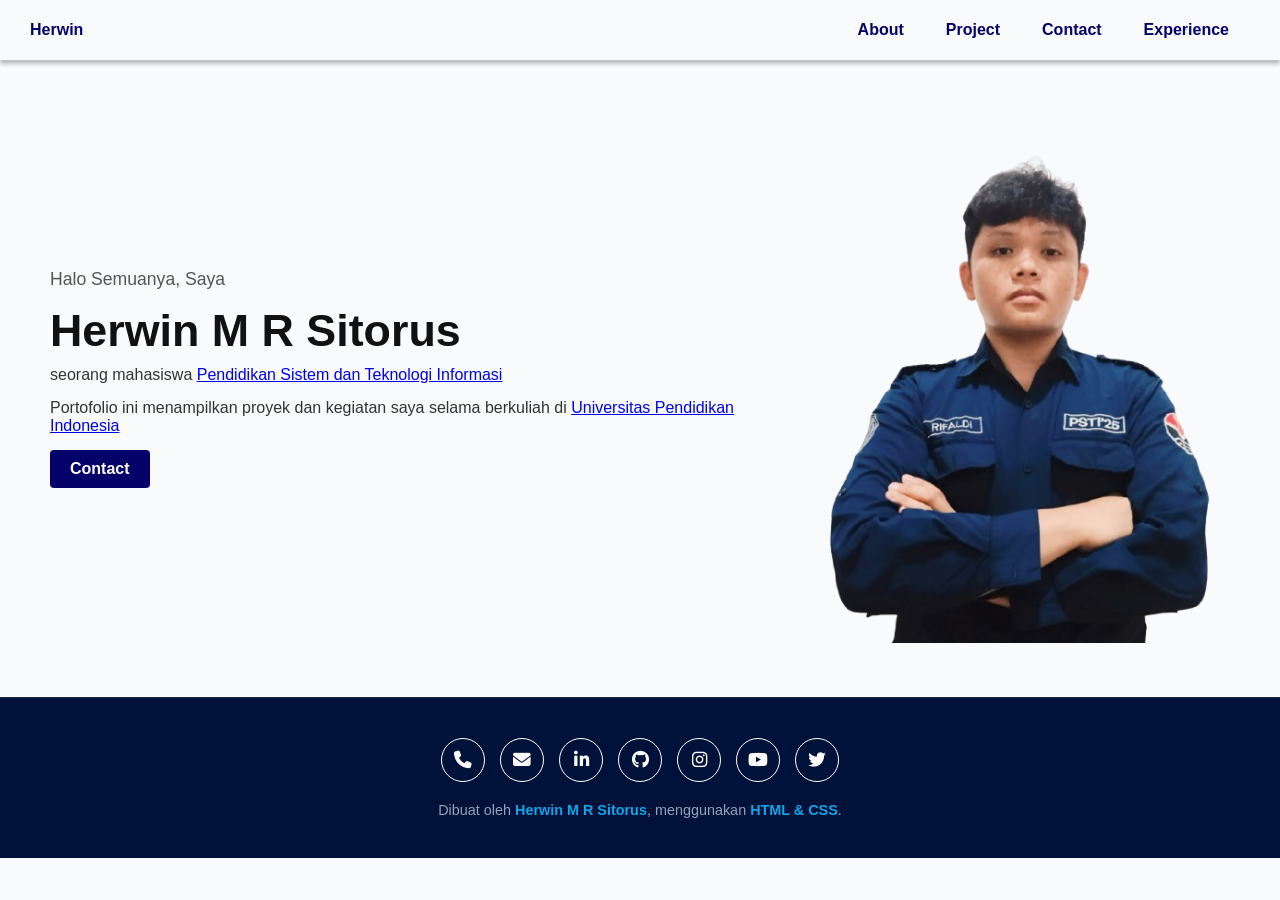
<file: index.html>
<!DOCTYPE html>
<html lang="id">

<head>
    <meta charset="UTF-8">
    <meta name="viewport" content="width=device-width, initial-scale=1.0">
    <title>Personal Website</title>
    <link rel="stylesheet" href="style.css">
    <link rel="stylesheet" href="https://cdnjs.cloudflare.com/ajax/libs/font-awesome/6.4.0/css/all.min.css">
</head>

<body>
    <nav class="navbar">
        <div class="nav-kiri"> <a href="index.html"> <strong>Herwin</strong> </a> </div>

        <section id="navigation">
            <div class="nav-about"><a href="About.html"> <strong>About</strong> </a> </div>
            <div class="nav-project"><a href="Project.html"> <strong>Project</strong> </a> </div>
            <div class="nav-contact"><a href="Contact.html"> <strong>Contact</strong> </a> </div>
            <div class="nav-experience"><a href="experience.html"> <strong>Experience</strong> </a> </div>
        </section>
    </nav>

    <section class="introduction-section fade-in">
        <div class="introduction-text">
            <p class="greeting">Halo Semuanya, Saya</p>
            <h1>Herwin M R Sitorus</h1>
            <p class="bio">seorang mahasiswa <a
                    href="https://www.instagram.com/psti.purwakarta?utm_source=ig_web_button_share_sheet&stkn=ZDNlZDc0MzIxNw=="
                    target="_blank">Pendidikan Sistem dan Teknologi Informasi</a> </p>
            <p class="description">Portofolio ini menampilkan proyek dan kegiatan saya selama berkuliah di <a
                    href="https://www.upi.edu/id">Universitas Pendidikan Indonesia</a></p>
            <a href="Contact.html" class="botton-contact"><strong>Contact</strong></a>
        </div>

        <div class="image"></div>
        <div class="image-container">
            <img src="asset/images/herwin.jpeg" alt="Herwin" width="400">
        </div>
    </section>

</body>

<footer class="site-footer">
    <div class="social-icons">
        <a href="tel:+6281316152676" class="social-link"><i class="fas fa-phone"></i></a>
        <a href="mailto:herwin.sitorus1420@gmail.com" class="social-link"><i class="fas fa-envelope"></i></a>
        <a href="https://www.linkedin.com/in/herwin-m-r-sitorus-a14607387?utm_source=share_via&utm_content=profile&utm_medium=member_android"
            target="_blank" class="social-link"><i class="fab fa-linkedin-in"></i></a>
        <a href="https://github.com/herwinsitorus" target="_blank" class="social-link"><i class="fab fa-github"></i></a>
        <a href="https://www.instagram.com/winnn.ajaaa?stkn=MnR4dmduZXhleTdx" target="_blank" class="social-link"><i
                class="fab fa-instagram"></i></a>
        <a href="https://youtube.com/@herwinm.r.sitorus9349?si=heF-zU9iH3Peby-E" target="_blank" class="social-link"><i
                class="fab fa-youtube"></i></a>
        <a href="https://x.com/winwithouther" target="_blank" class="social-link"><i class="fab fa-twitter"></i></a>
    </div>

    <p class="footer-text">
        Dibuat oleh <span class="author-name">Herwin M R Sitorus</span>, menggunakan <span class="tech-name">HTML &
            CSS</span>.
    </p>
</footer>

</html>
</file>
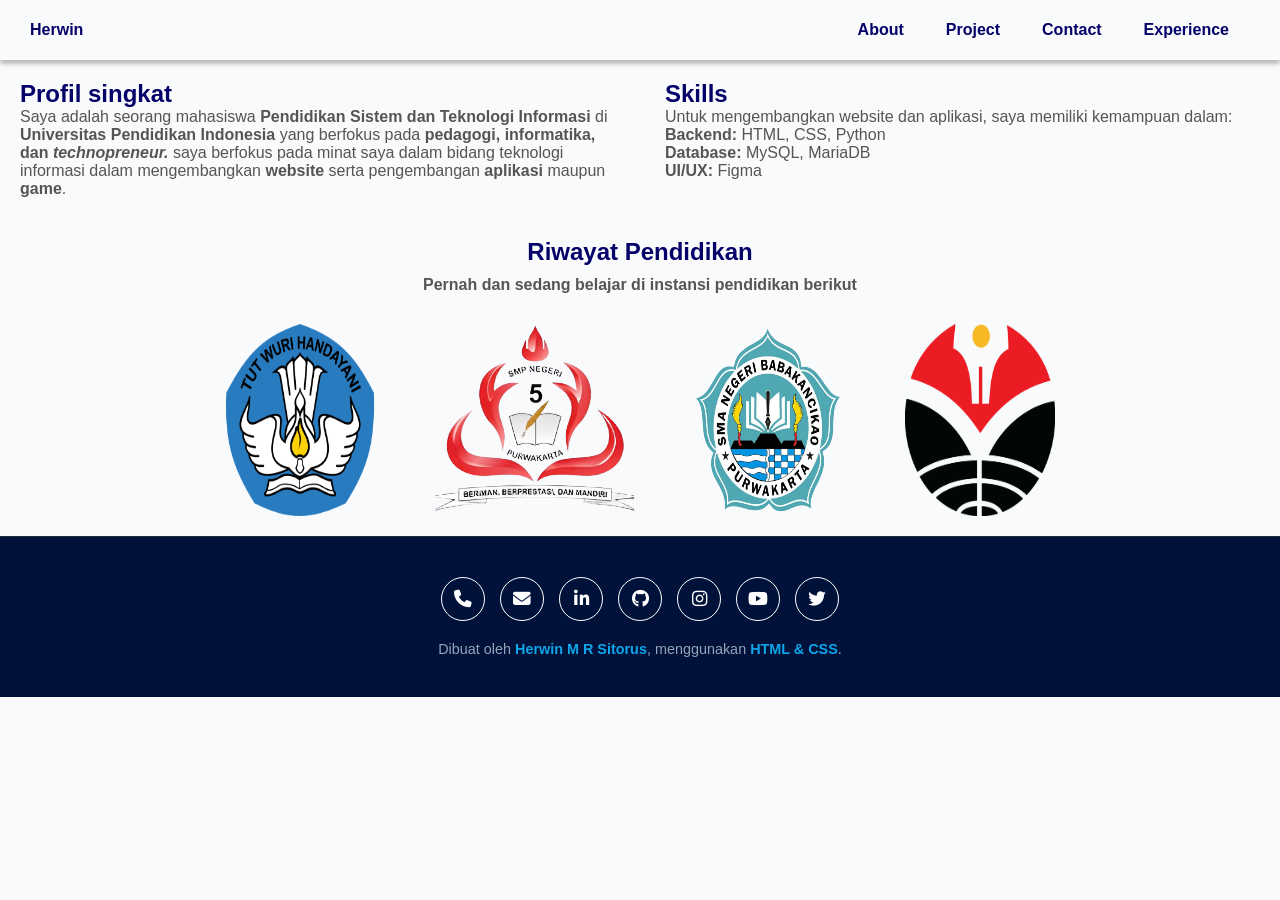
<file: About.html>
<!DOCTYPE html>
<html lang="id">

<head>
    <meta charset="UTF-8">
    <meta name="viewport" content="width=device-width, initial-scale=1.0">
    <title>About</title>
    <link rel="stylesheet" href="style.css">
    <link rel="stylesheet" href="https://cdnjs.cloudflare.com/ajax/libs/font-awesome/6.4.0/css/all.min.css">
</head>

<body>

    <nav class="navbar">
        <div class="nav-kiri"> <a href="index.html"> <strong>Herwin</strong> </a> </div>

        <section id="navigation">
            <div class="nav-about"><a href="About.html"> <strong>About</strong> </a> </div>
            <div class="nav-project"><a href="Project.html"> <strong>Project</strong> </a> </div>
            <div class="nav-contact"><a href="Contact.html"> <strong>Contact</strong> </a> </div>
            <div class="nav-experience"><a href="experience.html"> <strong>Experience</strong> </a> </div>
        </section>
    </nav>

    <div class="fade-in">
        <section class="about">
            <div class="about-me">
                <h1 class="title">Profil singkat</h1>
                <p>Saya adalah seorang mahasiswa <strong>Pendidikan Sistem dan Teknologi Informasi</strong> di <strong>Universitas Pendidikan Indonesia</strong> yang berfokus pada <strong>pedagogi, informatika, dan <em>technopreneur.</em></strong> saya berfokus pada minat saya dalam bidang teknologi informasi dalam mengembangkan <strong>website</strong> serta pengembangan <strong>aplikasi</strong> maupun <strong>game</strong>.</p>
            </div>
            <div class="skills">
                <h1 class="subtitle">Skills</h1>
                <p>Untuk mengembangkan website dan aplikasi, saya memiliki kemampuan dalam:</p>
                <p> <strong>Backend:</strong> HTML, CSS, Python</p>
                <p> <strong>Database:</strong> MySQL, MariaDB</p>
                <p> <strong>UI/UX:</strong> Figma</p>
            </div>
        </section>

        <section class="pendidikan">
            <h1 class="judul">Riwayat Pendidikan</h1>
            <p class="deskripsi"> <strong>Pernah dan sedang belajar di instansi pendidikan berikut</strong></p>
            <div class="gambar">
                <img class="sd" src="asset/images/sd.webp" alt="Logo SD" width="150">
                <img class="smp" src="asset/images/smp.png" alt="Logo SMP" width="200">
                <img class="sma" src="asset/images/sma.png" alt="Logo SMA" width="150">
                <img class="kampus" src="asset/images/kampus.png" alt="Logo Kampus" width="150">
            </div>
        </section>
    </div>

</body>

<footer class="site-footer">
    <div class="social-icons">
        <a href="tel:+6281316152676" class="social-link"><i class="fas fa-phone"></i></a>
        <a href="mailto:herwin.sitorus1420@gmail.com" class="social-link"><i class="fas fa-envelope"></i></a>
        <a href="https://www.linkedin.com/in/herwin-m-r-sitorus-a14607387?utm_source=share_via&utm_content=profile&utm_medium=member_android"
            target="_blank" class="social-link"><i class="fab fa-linkedin-in"></i></a>
        <a href="https://github.com/herwinsitorus" target="_blank" class="social-link"><i class="fab fa-github"></i></a>
        <a href="https://www.instagram.com/winnn.ajaaa?stkn=MnR4dmduZXhleTdx" target="_blank" class="social-link"><i
                class="fab fa-instagram"></i></a>
        <a href="https://youtube.com/@herwinm.r.sitorus9349?si=heF-zU9iH3Peby-E" target="_blank" class="social-link"><i
                class="fab fa-youtube"></i></a>
        <a href="https://x.com/winwithouther" target="_blank" class="social-link"><i class="fab fa-twitter"></i></a>
    </div>

    <p class="footer-text">
        Dibuat oleh <span class="author-name">Herwin M R Sitorus</span>, menggunakan <span class="tech-name">HTML &
            CSS</span>.
    </p>
</footer>

</html>
</file>
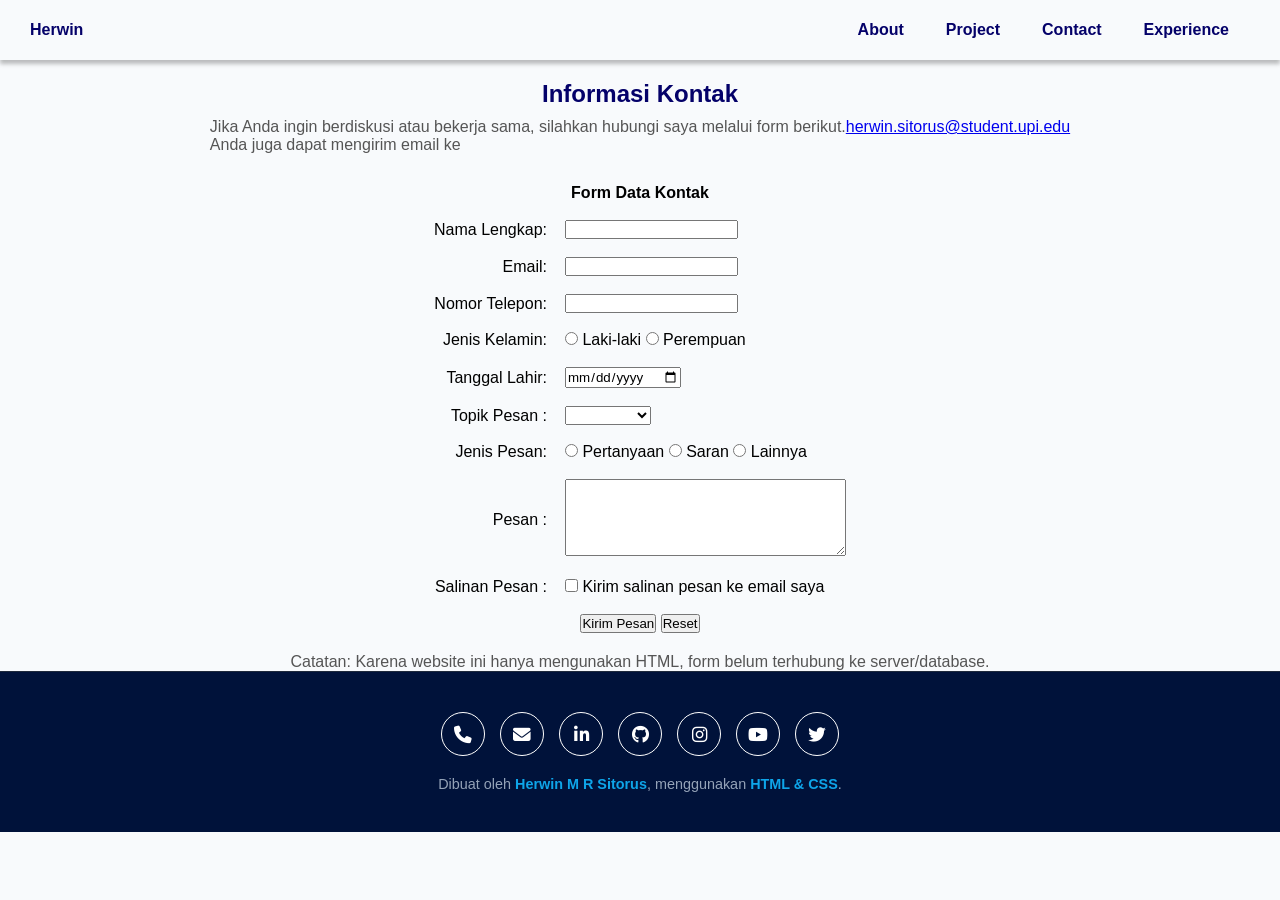
<file: Contact.html>
<!DOCTYPE html>
<html lang="id">

<head>
    <meta charset="UTF-8">
    <title>Contact</title>
    <meta name="viewport" content="width=device-width, initial-scale=1.0">
    <link rel="stylesheet" href="style.css">
    <link rel="stylesheet" href="https://cdnjs.cloudflare.com/ajax/libs/font-awesome/6.4.0/css/all.min.css">
</head>

<body>
    <nav class="navbar">
        <div class="nav-kiri"> <a href="index.html"> <strong>Herwin</strong> </a> </div>

        <section id="navigation">
            <div class="nav-about"><a href="About.html"> <strong>About</strong> </a> </div>
            <div class="nav-project"><a href="Project.html"> <strong>Project</strong> </a> </div>
            <div class="nav-contact"><a href="Contact.html"> <strong>Contact</strong> </a> </div>
            <div class="nav-experience"><a href="experience.html"> <strong>Experience</strong> </a> </div>
        </section>
    </nav>

    <div class="fade-in">
        <h2 class="judul">Informasi Kontak</h2>
        <p class="deskripsi">Jika Anda ingin berdiskusi atau bekerja sama, silahkan hubungi saya melalui form berikut. <br>Anda juga dapat mengirim email ke <a href="mailto:herwin.sitorus@student.upi.edu">herwin.sitorus@student.upi.edu</a></p>

        <form class="form">
            <table>
                <tr>
                    <td class="baris-1" colspan="2" style="text-align: center"> <strong>Form Data Kontak</strong>
                    </td>
                <tr>
                    <td class="baris-2" style="text-align: right;" class=" label">Nama Lengkap:</td>
                    <td class="baris-2" class="input"><input type="text" name="nama" /></td>
                </tr>
                <tr>
                    <td class="baris-3" style="text-align: right;" class="label">Email:</td>
                    <td class="baris-3" class="input"><input type="email" name="email" /></td>
                </tr>
                <tr>
                    <td class="baris-4" style="text-align: right;" class="label">Nomor Telepon:</td>
                    <td class="baris-4" class="input"><input type="number" name="Nomor Telepon" /></td>
                </tr>
                <tr>
                    <td class="baris-5" style="text-align: right;" class="label">Jenis Kelamin:</td>
                    <td class="baris-5" class="input"><input type="radio" name="laki-laki" value="Laki-laki" /> Laki-laki <input type="radio" name="perempuan" value="Perempuan" /> Perempuan</td>
                </tr>
                <tr>
                    <td class="baris-6" style="text-align: right;" class="label">Tanggal Lahir:</td>
                    <td class="baris-6" class="input"><input type="date" name="tanggal_lahir" /></td>
                </tr>
                <tr>
                    <td class="baris-7" style="text-align: right;" class="label">Topik Pesan :</td>
                    <td class="baris-7">
                        <select name="Topik Pesan">
                            <option></option>
                            <option value="Diskusi">Diskusi</option>
                            <option value="Kerjasama">Kerjasama</option>
                            <option value="Pengajuan">Pengajuan</option>
                        </select>
                    </td>
                </tr>
                <tr>
                    <td class="baris-8" style="text-align: right;" class="label">Jenis Pesan:</td>
                    <td class="baris-8" class="input"><input type="radio" name="Pertanyaan" value="Pertanyaan" /> Pertanyaan
                        <input type="radio" name="Saran" value="Saran" /> Saran
                        <input type="radio" name="Lainnya" value="Lainnya"> Lainnya
                    </td>
                </tr>
                <tr>
                    <td class="baris-9" style="text-align: right;" class="label">Pesan :</td>
                    <td class="baris-9" class="textarea"><textarea name="alamat" rows="5" cols="33"></textarea></td>
                </tr>
                <tr>
                    <td class="baris-10" style="text-align: right;" class="label">Salinan Pesan :</td>
                    <td class="baris-10"><input type="checkbox" name="Salinan Pesan" value="Kirim salinan pesan ke email saya" /> Kirim salinan pesan ke email saya </td>
                </tr>
                <tr>
                    <td class="baris-11" colspan="2" style="text-align: center">
                        <input type="submit" value="Kirim Pesan" />
                        <input type="reset" value="Reset" />
                    </td>
                </tr>
            </table>
        </form>
        <p class="deskripsi">Catatan: Karena website ini hanya mengunakan HTML, form belum terhubung ke server/database.</p>
    </div>

</body>

<footer class="site-footer">
    <div class="social-icons">
        <a href="tel:+6281316152676" class="social-link"><i class="fas fa-phone"></i></a>
        <a href="mailto:herwin.sitorus1420@gmail.com" class="social-link"><i class="fas fa-envelope"></i></a>
        <a href="https://www.linkedin.com/in/herwin-m-r-sitorus-a14607387?utm_source=share_via&utm_content=profile&utm_medium=member_android"
            target="_blank" class="social-link"><i class="fab fa-linkedin-in"></i></a>
        <a href="https://github.com/herwinsitorus" target="_blank" class="social-link"><i class="fab fa-github"></i></a>
        <a href="https://www.instagram.com/winnn.ajaaa?stkn=MnR4dmduZXhleTdx" target="_blank" class="social-link"><i
                class="fab fa-instagram"></i></a>
        <a href="https://youtube.com/@herwinm.r.sitorus9349?si=heF-zU9iH3Peby-E" target="_blank" class="social-link"><i
                class="fab fa-youtube"></i></a>
        <a href="https://x.com/winwithouther" target="_blank" class="social-link"><i class="fab fa-twitter"></i></a>
    </div>

    <p class="footer-text">
        Dibuat oleh <span class="author-name">Herwin M R Sitorus</span>, menggunakan <span class="tech-name">HTML &
            CSS</span>.
    </p>
</footer>

</html>
</file>
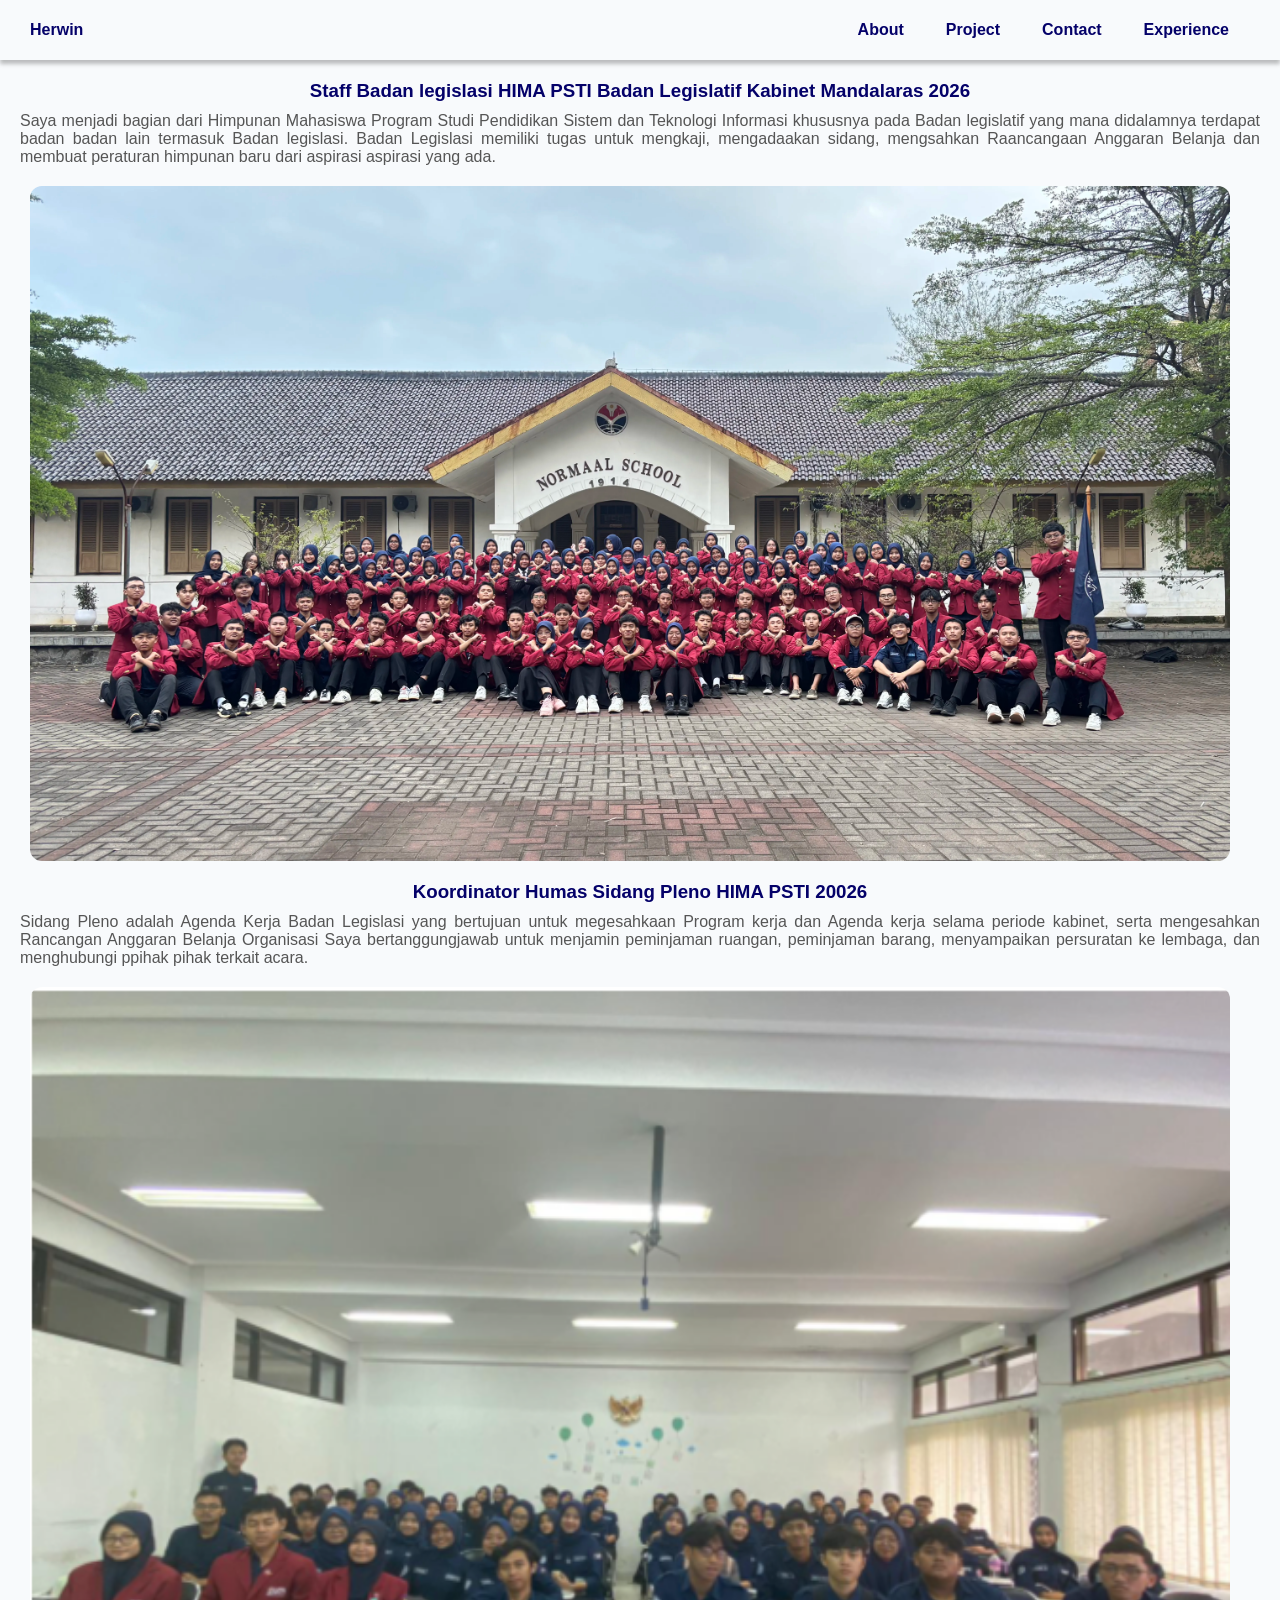
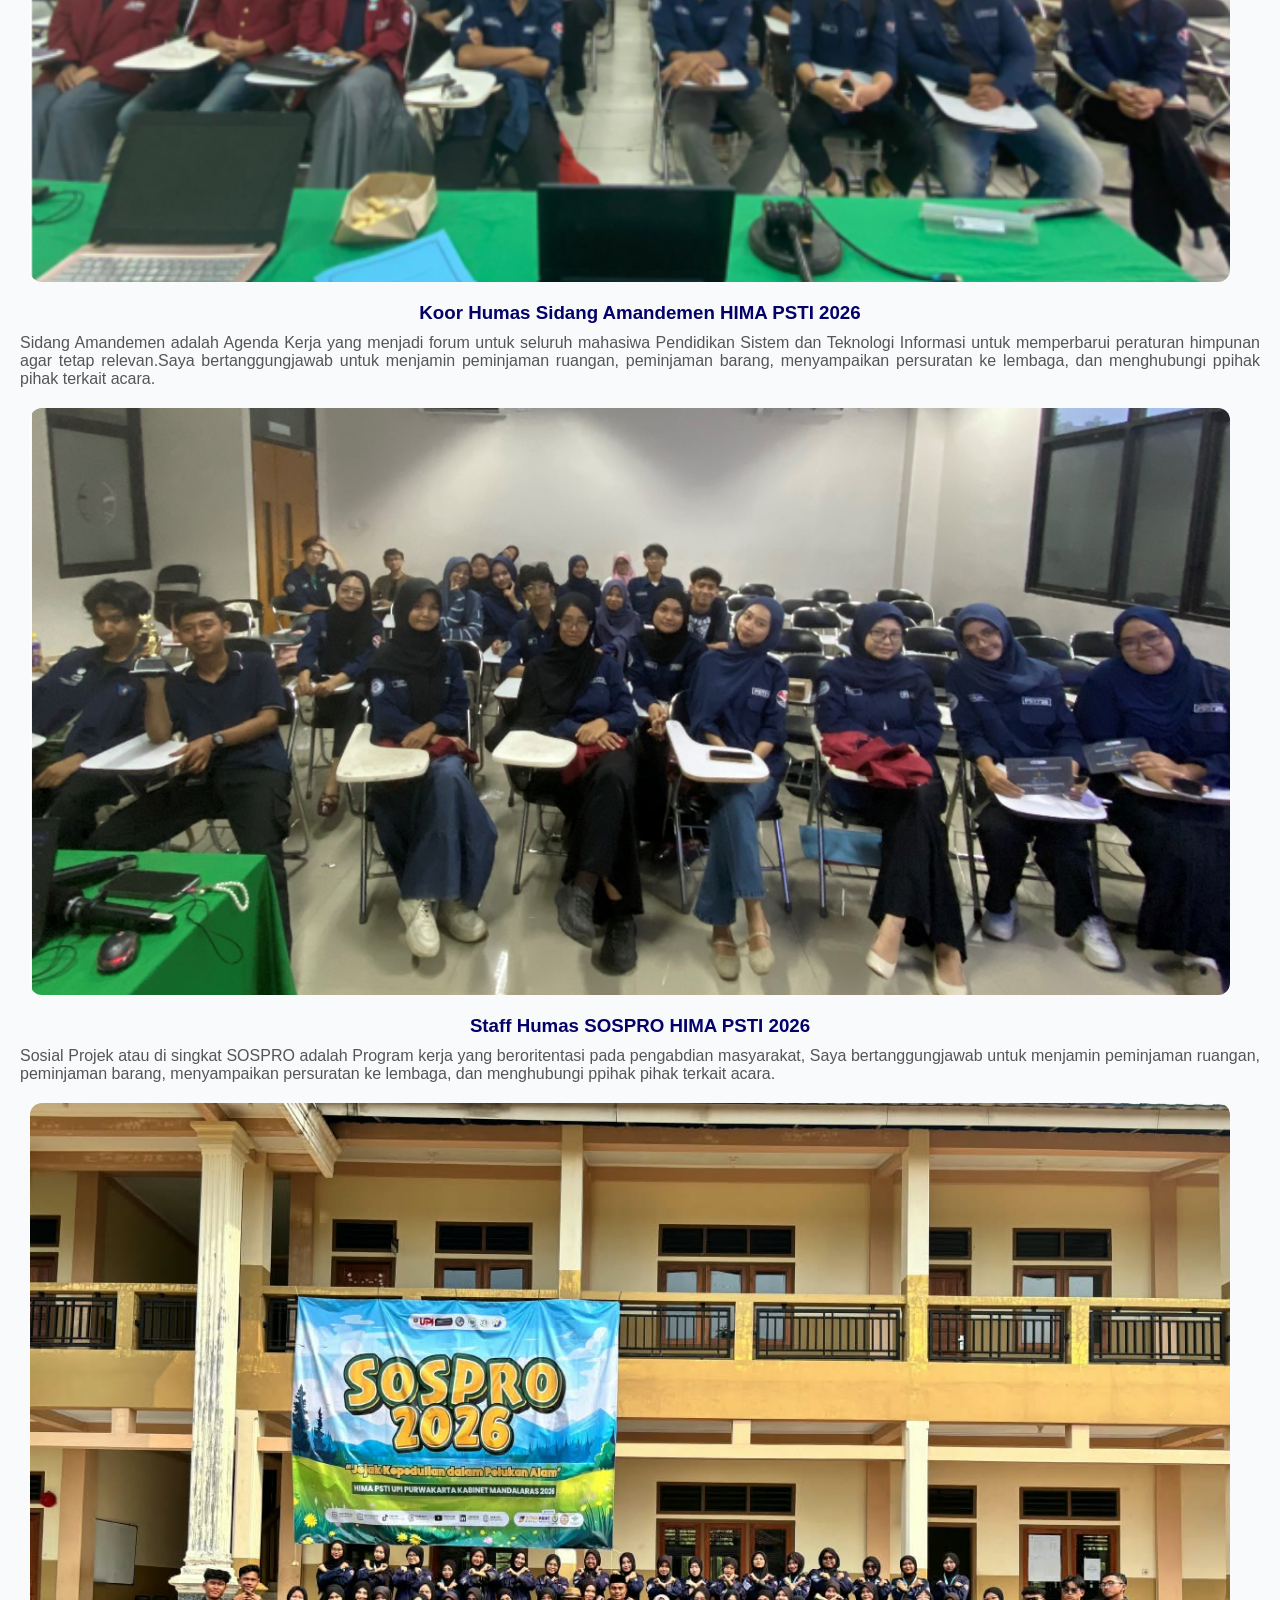
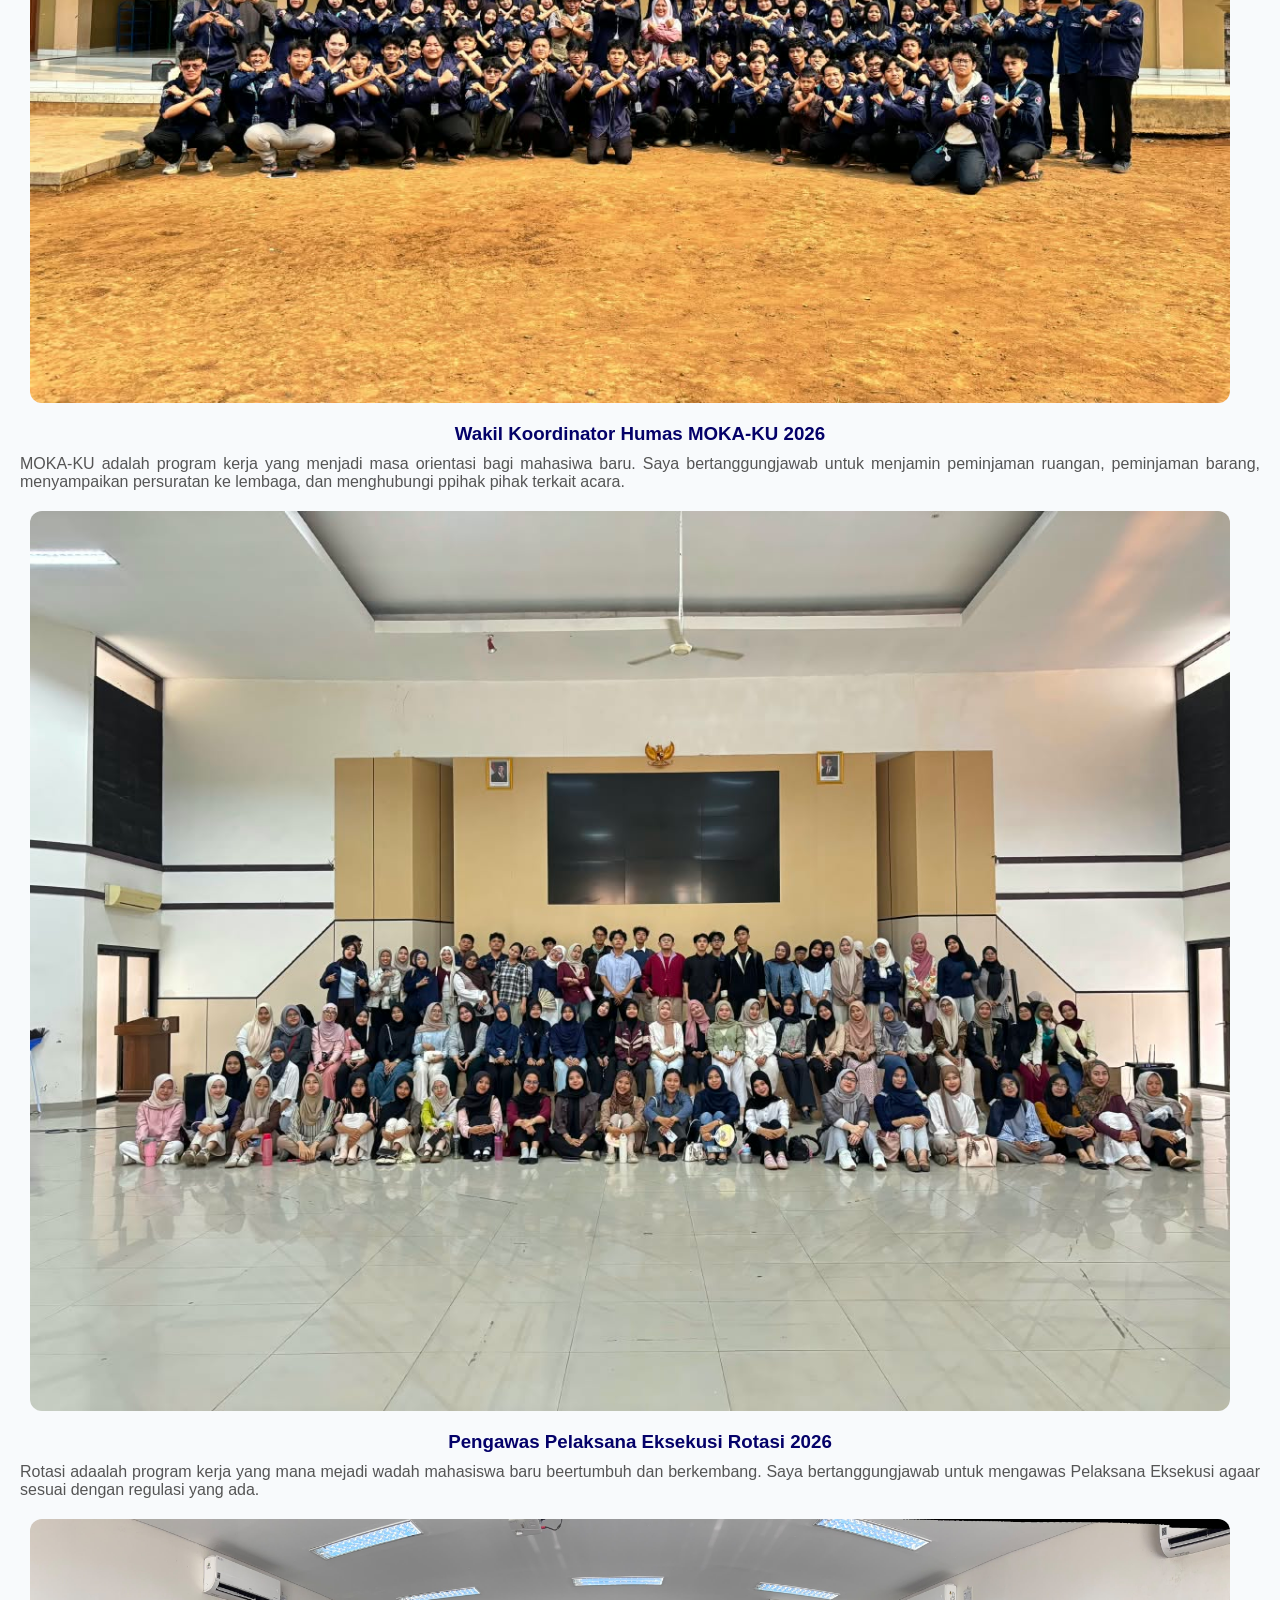
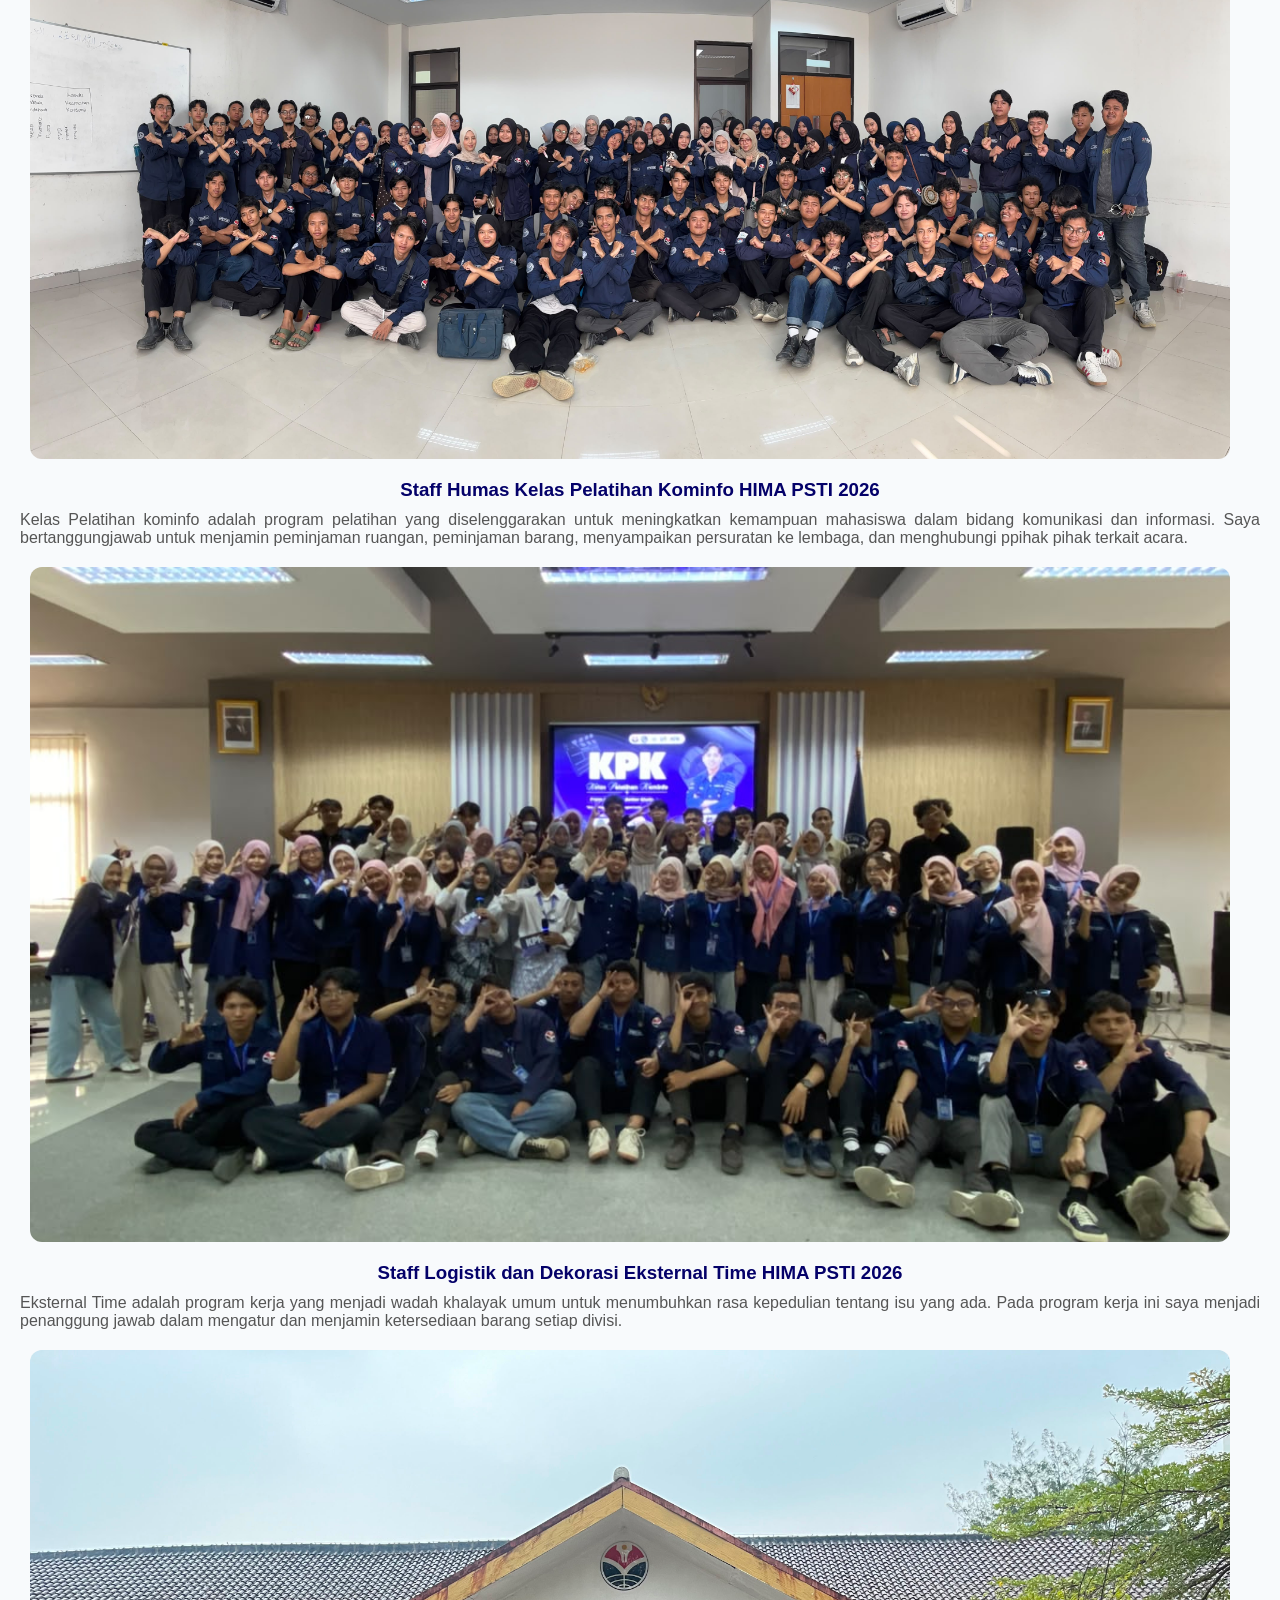
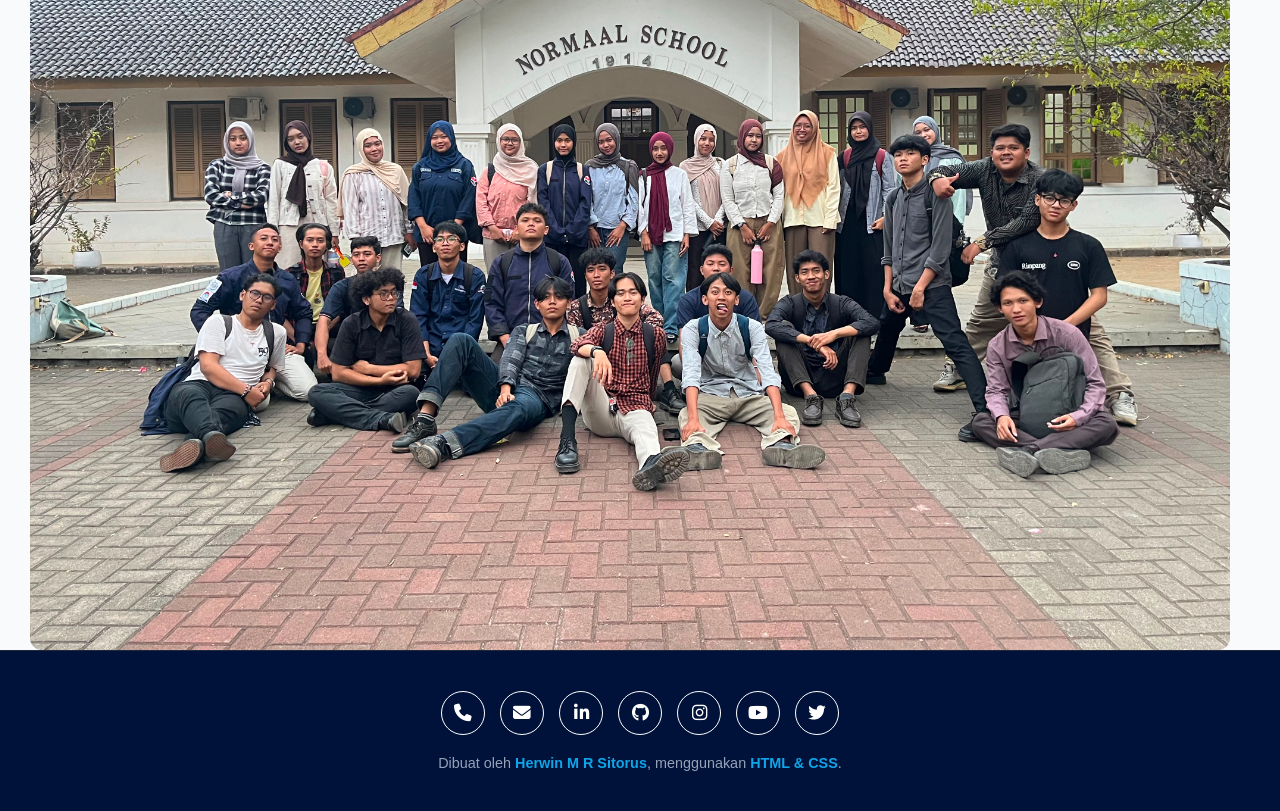
<file: experience.html>
<!DOCTYPE html>
<html lang="id">

<head>
    <meta charset="UTF-8">
    <title>Experience</title>
    <meta name="viewport" content="width=device-width, initial-scale=1.0">
    <link rel="stylesheet" href="style.css">
    <link rel="stylesheet" href="https://cdnjs.cloudflare.com/ajax/libs/font-awesome/6.4.0/css/all.min.css">
</head>

<body>
    <nav class="navbar">
        <div class="nav-kiri"> <a href="index.html"> <strong>Herwin</strong> </a> </div>

        <section id="navigation">
            <div class="nav-about"><a href="About.html"> <strong>About</strong> </a> </div>
            <div class="nav-project"><a href="Project.html"> <strong>Project</strong> </a> </div>
            <div class="nav-contact"><a href="Contact.html"> <strong>Contact</strong> </a> </div>
            <div class="nav-experience"><a href="experience.html"> <strong>Experience</strong> </a> </div>
        </section>
    </nav>

    <div class="fade-in">
        <h3 class="judul">Staff Badan legislasi HIMA PSTI Badan Legislatif Kabinet Mandalaras 2026</h3>
        <p class="deskripsi" style="text-align: justify;">Saya menjadi bagian dari Himpunan Mahasiswa Program Studi Pendidikan Sistem dan Teknologi Informasi khususnya pada Badan legislatif yang mana didalamnya terdapat badan badan lain termasuk Badan legislasi. Badan Legislasi memiliki tugas untuk mengkaji, mengadaakan sidang, mengsahkan Raancangaan Anggaran Belanja dan membuat peraturan himpunan baru dari aspirasi aspirasi yang ada.</p>
        <img class="dokumentasi" src="asset/images/pengalaman-7.webp" alt="foto dokumentasi" width="1200">

        <h3 class="judul">Koordinator Humas Sidang Pleno HIMA PSTI 20026</h3>
        <p class="deskripsi" style="text-align: justify;">Sidang Pleno adalah Agenda Kerja Badan Legislasi yang bertujuan untuk megesahkaan Program kerja dan Agenda kerja selama periode kabinet, serta mengesahkan Rancangan Anggaran Belanja Organisasi Saya bertanggungjawab untuk menjamin peminjaman ruangan, peminjaman barang, menyampaikan persuratan ke lembaga, dan menghubungi ppihak pihak terkait acara.</p>
        <img class="dokumentasi" src="asset/images/pengalaman-5.png" alt="foto dokumentasi" width="1200">

        <h3 class="judul">Koor Humas Sidang Amandemen HIMA PSTI 2026</h3>
        <p class="deskripsi" style="text-align: justify;">Sidang Amandemen adalah Agenda Kerja yang menjadi forum untuk seluruh mahasiwa Pendidikan Sistem dan Teknologi Informasi untuk memperbarui peraturan himpunan agar tetap relevan.Saya bertanggungjawab untuk menjamin peminjaman ruangan, peminjaman barang, menyampaikan persuratan ke lembaga, dan menghubungi ppihak pihak terkait acara.</p>
        <img class="dokumentasi" src="asset/images/pengalaman-6.png" alt="foto dokumentasi" width="1200">

        <h3 class="judul">Staff Humas SOSPRO HIMA PSTI 2026</h3>
        <p class="deskripsi" style="text-align: justify;">Sosial Projek atau di singkat SOSPRO adalah Program kerja yang beroritentasi pada pengabdian masyarakat, Saya bertanggungjawab untuk menjamin peminjaman ruangan, peminjaman barang, menyampaikan persuratan ke lembaga, dan menghubungi ppihak pihak terkait acara.</p>
        <img class="dokumentasi" src="asset/images/pengalaman-4.jpeg" alt="foto dokumentasi" width="1200">

        <h3 class="judul">Wakil Koordinator Humas MOKA-KU 2026</h3>
        <p class="deskripsi" style="text-align: justify;">MOKA-KU adalah program kerja yang menjadi masa orientasi bagi mahasiwa baru. Saya bertanggungjawab untuk menjamin peminjaman ruangan, peminjaman barang, menyampaikan persuratan ke lembaga, dan menghubungi ppihak pihak terkait acara.</p>
        <img class="dokumentasi" src="asset/images/pengalaman-3.jpeg" alt="foto dokumentasi" width="1200">

        <h3 class="judul">Pengawas Pelaksana Eksekusi Rotasi 2026</h3>
        <p class="deskripsi" style="text-align: justify;">Rotasi adaalah program kerja yang mana mejadi wadah mahasiswa baru beertumbuh dan berkembang. Saya bertanggungjawab untuk mengawas Pelaksana Eksekusi agaar sesuai dengan regulasi yang ada.</p>
        <img class="dokumentasi" src="asset/images/pengalaman-8.jpeg" alt="foto dokumentasi" width="1200">

        <h3 class="judul">Staff Humas Kelas Pelatihan Kominfo HIMA PSTI 2026</h3>
        <p class="deskripsi" style="text-align: justify;">Kelas Pelatihan kominfo adalah program pelatihan yang diselenggarakan untuk meningkatkan kemampuan mahasiswa dalam bidang komunikasi dan informasi. Saya bertanggungjawab untuk menjamin peminjaman ruangan, peminjaman barang, menyampaikan persuratan ke lembaga, dan menghubungi ppihak pihak terkait acara.</p>
        <img class="dokumentasi" src="asset/images/pengalaman-1.jpeg" alt="foto dokumentasi" width="1200">

        <h3 class="judul">Staff Logistik dan Dekorasi Eksternal Time HIMA PSTI 2026</h3>
        <p class="deskripsi" style="text-align: justify;">Eksternal Time adalah program kerja yang menjadi wadah khalayak umum untuk menumbuhkan rasa kepedulian tentang isu yang ada. Pada program kerja ini saya menjadi penanggung jawab dalam mengatur dan menjamin ketersediaan barang setiap divisi.</p>
        <img class="dokumentasi" src="asset/images/pengalaman-2.jpeg" alt="foto dokumentasi" width="1200">
    </div>

</body>

<footer class="site-footer">
    <div class="social-icons">
        <a href="tel:+6281316152676" class="social-link"><i class="fas fa-phone"></i></a>
        <a href="mailto:herwin.sitorus1420@gmail.com" class="social-link"><i class="fas fa-envelope"></i></a>
        <a href="https://www.linkedin.com/in/herwin-m-r-sitorus-a14607387?utm_source=share_via&utm_content=profile&utm_medium=member_android"
            target="_blank" class="social-link"><i class="fab fa-linkedin-in"></i></a>
        <a href="https://github.com/herwinsitorus" target="_blank" class="social-link"><i class="fab fa-github"></i></a>
        <a href="https://www.instagram.com/winnn.ajaaa?stkn=MnR4dmduZXhleTdx" target="_blank" class="social-link"><i
                class="fab fa-instagram"></i></a>
        <a href="https://youtube.com/@herwinm.r.sitorus9349?si=heF-zU9iH3Peby-E" target="_blank" class="social-link"><i
                class="fab fa-youtube"></i></a>
        <a href="https://x.com/winwithouther" target="_blank" class="social-link"><i class="fab fa-twitter"></i></a>
    </div>

    <p class="footer-text">
        Dibuat oleh <span class="author-name">Herwin M R Sitorus</span>, menggunakan <span class="tech-name">HTML &
            CSS</span>.
    </p>
</footer>

</html>
</file>
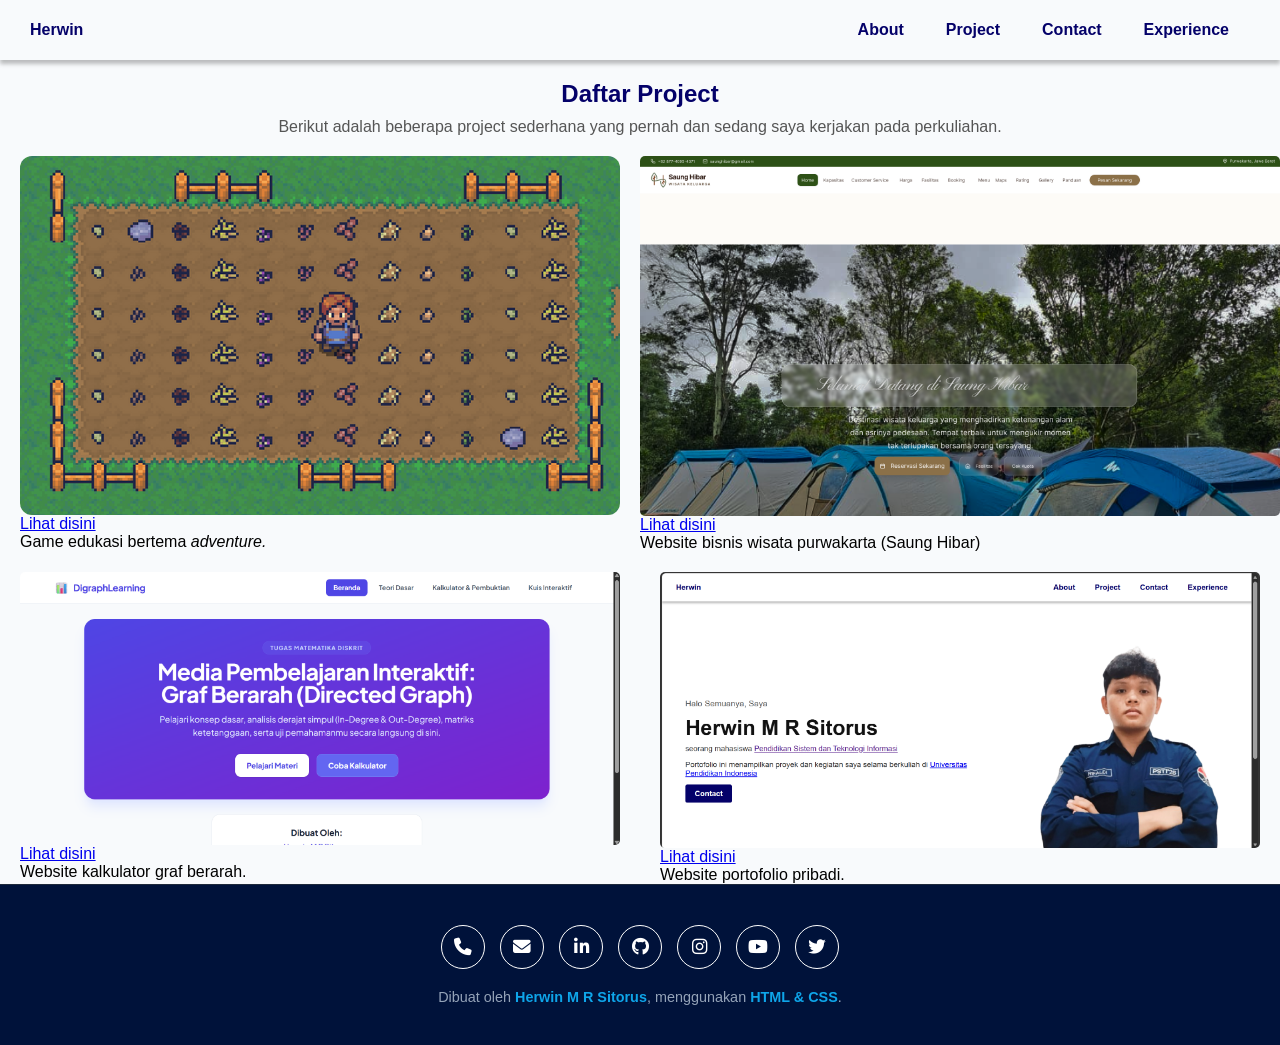
<file: Project.html>
<!DOCTYPE html>
<html lang="id">

<head>
    <meta charset="UTF-8">
    <title>Project</title>
    <meta name="viewport" content="width=device-width, initial-scale=1.0">
    <link rel="stylesheet" href="style.css">
    <link rel="stylesheet" href="https://cdnjs.cloudflare.com/ajax/libs/font-awesome/6.4.0/css/all.min.css">
</head>

<body>
    <nav class="navbar">
        <div class="nav-kiri"> <a href="index.html"> <strong>Herwin</strong> </a> </div>

        <section id="navigation">
            <div class="nav-about"><a href="About.html"> <strong>About</strong> </a> </div>
            <div class="nav-project"><a href="Project.html"> <strong>Project</strong> </a> </div>
            <div class="nav-contact"><a href="Contact.html"> <strong>Contact</strong> </a> </div>
            <div class="nav-experience"><a href="experience.html"> <strong>Experience</strong> </a> </div>
        </section>
    </nav>

    <div class="fade-in">
        <h2 class="judul">Daftar Project</h2>
        <p class="deskripsi">Berikut adalah beberapa project sederhana yang pernah dan sedang saya kerjakan pada perkuliahan.</p>

        <section class="proyek">
            <div class="tampilan-1">
                <div class="deskripsi-dan-gambar-1">
                    <img class="proyek-1" src="asset/images/proyek-1.png" alt="gambar proyek-1" width="600">
                    <a href="https://github.com/ceceaj/Project-UAS-2B.git">Lihat disini</a>
                    <p>Game edukasi bertema <em>adventure.</em></p>
                </div>
                <div class="deskripsi-dan-gambar-2">
                    <img class="proyek-2" src="asset/images/proyek-2.png" alt="gambar proyek-2" width="640">
                    <a href="https://www.figma.com/design/IfEY9ydbCMkF7gMdr9Qh6p/Untitled?node-id=0-1&t=16IdXFvDCq6cyCMM-0">Lihat disini</a>
                    <p>Website bisnis wisata purwakarta (Saung Hibar)</p>
                </div>
            </div>

            <div class="tampilan-2">
                <div class="deskripsi-dan-gambar-3">
                    <img class="proyek-3" src="asset/images/proyek-3.png" alt="gambar proyek-3" width="600">
                    <a href="https://herwinsitorus.github.io/graff-derajat-simpul/">Lihat disini</a>
                    <p>Website kalkulator graf berarah.</p>
                </div>
                <div class="deskripsi-dan-gambar-4">
                    <img class="proyek-4" src="asset/images/proyek-4.png" alt="gambar proyek-4" width="600">
                    <a href="https://herwinsitorus.github.io/herwinmrsitorus.web/">Lihat disini</a>
                    <p>Website portofolio pribadi.</p>
                </div>
            </div>
        </section>
    </div>

</body>

<footer class="site-footer">
    <div class="social-icons">
        <a href="tel:+6281316152676" class="social-link"><i class="fas fa-phone"></i></a>
        <a href="mailto:herwin.sitorus1420@gmail.com" class="social-link"><i class="fas fa-envelope"></i></a>
        <a href="https://www.linkedin.com/in/herwin-m-r-sitorus-a14607387?utm_source=share_via&utm_content=profile&utm_medium=member_android"
            target="_blank" class="social-link"><i class="fab fa-linkedin-in"></i></a>
        <a href="https://github.com/herwinsitorus" target="_blank" class="social-link"><i class="fab fa-github"></i></a>
        <a href="https://www.instagram.com/winnn.ajaaa?stkn=MnR4dmduZXhleTdx" target="_blank" class="social-link"><i
                class="fab fa-instagram"></i></a>
        <a href="https://youtube.com/@herwinm.r.sitorus9349?si=heF-zU9iH3Peby-E" target="_blank" class="social-link"><i
                class="fab fa-youtube"></i></a>
        <a href="https://x.com/winwithouther" target="_blank" class="social-link"><i class="fab fa-twitter"></i></a>
    </div>

    <p class="footer-text">
        Dibuat oleh <span class="author-name">Herwin M R Sitorus</span>, menggunakan <span class="tech-name">HTML &
            CSS</span>.
    </p>
</footer>

</html>
</file>
<file: style.css>
*{
    margin: 0;
    padding: 0;
    font-family: 'Inter', sans-serif;
}

body{
    background-color: #f8fafc;
}

nav a{
   color:#040169;
}

.navbar {
    display: flex;
    justify-content: space-between;
    padding: 10px 30px;
    box-shadow: 0px 4px 4px rgba(0, 0, 0, 0.25);
    height: 40px;
    align-items: center;
    color: rgb(1, 1, 1);
   }

#navigation {
    display: flex;
    justify-content: right;
    align-items: center;
}

nav a:hover {
   color: rgb(0, 0, 0);
}

.nav-about, .nav-project, .nav-contact, .nav-experience {
display: inline-block;
padding: 8px 16px;
border-radius: 4px;
margin: 0 5px;
color: white;
}
    
nav a{
   text-decoration: none;
}

.introduction-section {
    display: flex;
    justify-content: space-between;
    align-items: center;
    padding: 50px;
    gap: 40px;
}

.introduction-text {
    flex: 1;
}

.greeting {
    font-size: 1.1rem;
    color: #555;
    margin-bottom: 15px;
}

.introduction-text h1 {
    font-size: 2.8rem;
    font-weight: 700;
    color: #111;
    margin: 0 0 10px 0;
}

.bio {
    font-size: 1rem;
    color: #333;
    margin-bottom: 15px;
    text-decoration: none;
}

.description {
    font-size: 1rem;
    color: #333;
    margin-bottom: 15px;
}

.botton-contact {
    display: inline-block;
    padding: 10px 20px;
    background-color: #040169;
    color: white;
    text-decoration: none;
    border-radius: 4px;
    transition: background-color 0.3s ease;
}

.botton-contact:hover {
    background-color: #020038;
}

.about{
    display: flex;
    justify-content: space-between;
    gap: 50px;
}

.title{
    color: #040169;
}

.subtitle{
    color: #040169;
}

.about-me{
    flex: 1;
    color: #555;
    margin-left: 20px;
    margin-top: 20px;
    margin-bottom: 20px;
}

.skills{
    flex: 1;
    color: #555;
    margin-right: 20px;
    margin-top: 20px;
    margin-bottom: 20px;
}

.judul{
    display: flex;
    justify-content: center;
    margin-top: 20px;
    margin-bottom: 10px;
    color: #040169;
}

.deskripsi{
    display: flex;
    justify-content: center;
    color: #555;
    margin-left: 20px;
    margin-right: 20px;


}

.gambar{
  display: flex;
  justify-content: center;
}

.sd{
  padding: 20px;
  margin-top: 10px;
  margin-left: 10px;
  margin-right: 10px;
}

.smp{
  padding: 20px;
  margin-top: 10px;
  margin-left: 10px;
  margin-right: 10px;
}

.sma{
  padding: 20px;
  margin-top: 10px;
  margin-left: 10px;
  margin-right: 10px;
}

.kampus{
  padding: 20px;
  margin-top: 10px;
  margin-left: 10px;
  margin-right: 10px;
}

.proyek-1{
    border-radius: 12px;
}

.proyek-2{
    border-radius: 5px;
}

.proyek-3{
    border-radius: 5px;
}

.proyek-4{
    border-radius: 5px;
}

.deskripsi-dan-gambar-1{
    display: flex;
    flex-direction: column;
}

.deskripsi-dan-gambar-2{
    display: flex;
    flex-direction: column;
}

.deskripsi-dan-gambar-3{
    display: flex;
    flex-direction: column;
}

.deskripsi-dan-gambar-4{
    display: flex;
    flex-direction: column;
}

.tampilan-2{
    display: flex;
    justify-content: space-between;
    margin-top: 20px;
    margin-left: 20px;
    margin-right: 20px;
}

.tampilan-1{
    display: flex;
    justify-content: space-between;
    margin-top: 20px;
    margin-left: 20px;
    margin-right: 20px;
    gap: 20px;
}

.tampilan-2{
    display: flex;
    justify-content: space-between;
    margin-top: 20px;
    margin-left: 20px;
    margin-right: 20px;
    gap: 20px;
}

.form{
    display: flex;
    justify-content: center;
    margin-bottom: 10px;
    margin-top: 20px;
}

.baris-1{
    padding: 8px;
}

.baris-2{
    padding: 8px;
}

.baris-3{
    padding: 8px;
}

.baris-3{
    padding: 8px;
}

.baris-4{
    padding: 8px;
}

.baris-5{
    padding: 8px;
}

.baris-6{
    padding: 8px;
}

.baris-7{
    padding: 8px;
}

.baris-8{
    padding: 8px;
}

.baris-9{
    padding: 8px;
}

.baris-10{
    padding: 8px;
}

.baris-11{
    padding: 8px;
}

.dokumentasi{
    display: flex;
    justify-content: center;
    margin-left: 30px;
    margin-top: 20px;
    border-radius: 12px;
}

.site-footer {
    background-color: #00123a;
    padding: 40px 20px;
    border-top: 1px solid #1e293b; 
    display: flex;
    flex-direction: column;
    align-items: center;
    gap: 20px;
}

.social-icons {
    display: flex;
    gap: 15px;
}

.social-link {
    display: inline-flex;
    justify-content: center;
    align-items: center;
    width: 42px;
    height: 42px;
    border: 1px solid #ffffff;
    border-radius: 50%;
    color: #ffffff;
    text-decoration: none;
    font-size: 1.1rem;
    transition: all 0.3s ease;
}

.social-link:hover {
    background-color: #ffffff;
    color: #0f172a;
    transform: translateY(-3px);
}

.footer-text {
    color: #94a3b8; 
    font-size: 0.9rem;
    margin: 0;
}

.author-name {
    color: #0ea5e9;
    font-weight: 600;
}

.tech-name {
    color: #0ea5e9;
    font-weight: 600;
}

.fade-in {
    opacity: 0;
    animation: fadeInAnimation 1s ease-in-out forwards;
}

@keyframes fadeInAnimation {
    0% {
        opacity: 0;
        transform: translateY(20px);
    }
    100% {
        opacity: 1;
        transform: translateY(0);
    }
}
</file>
